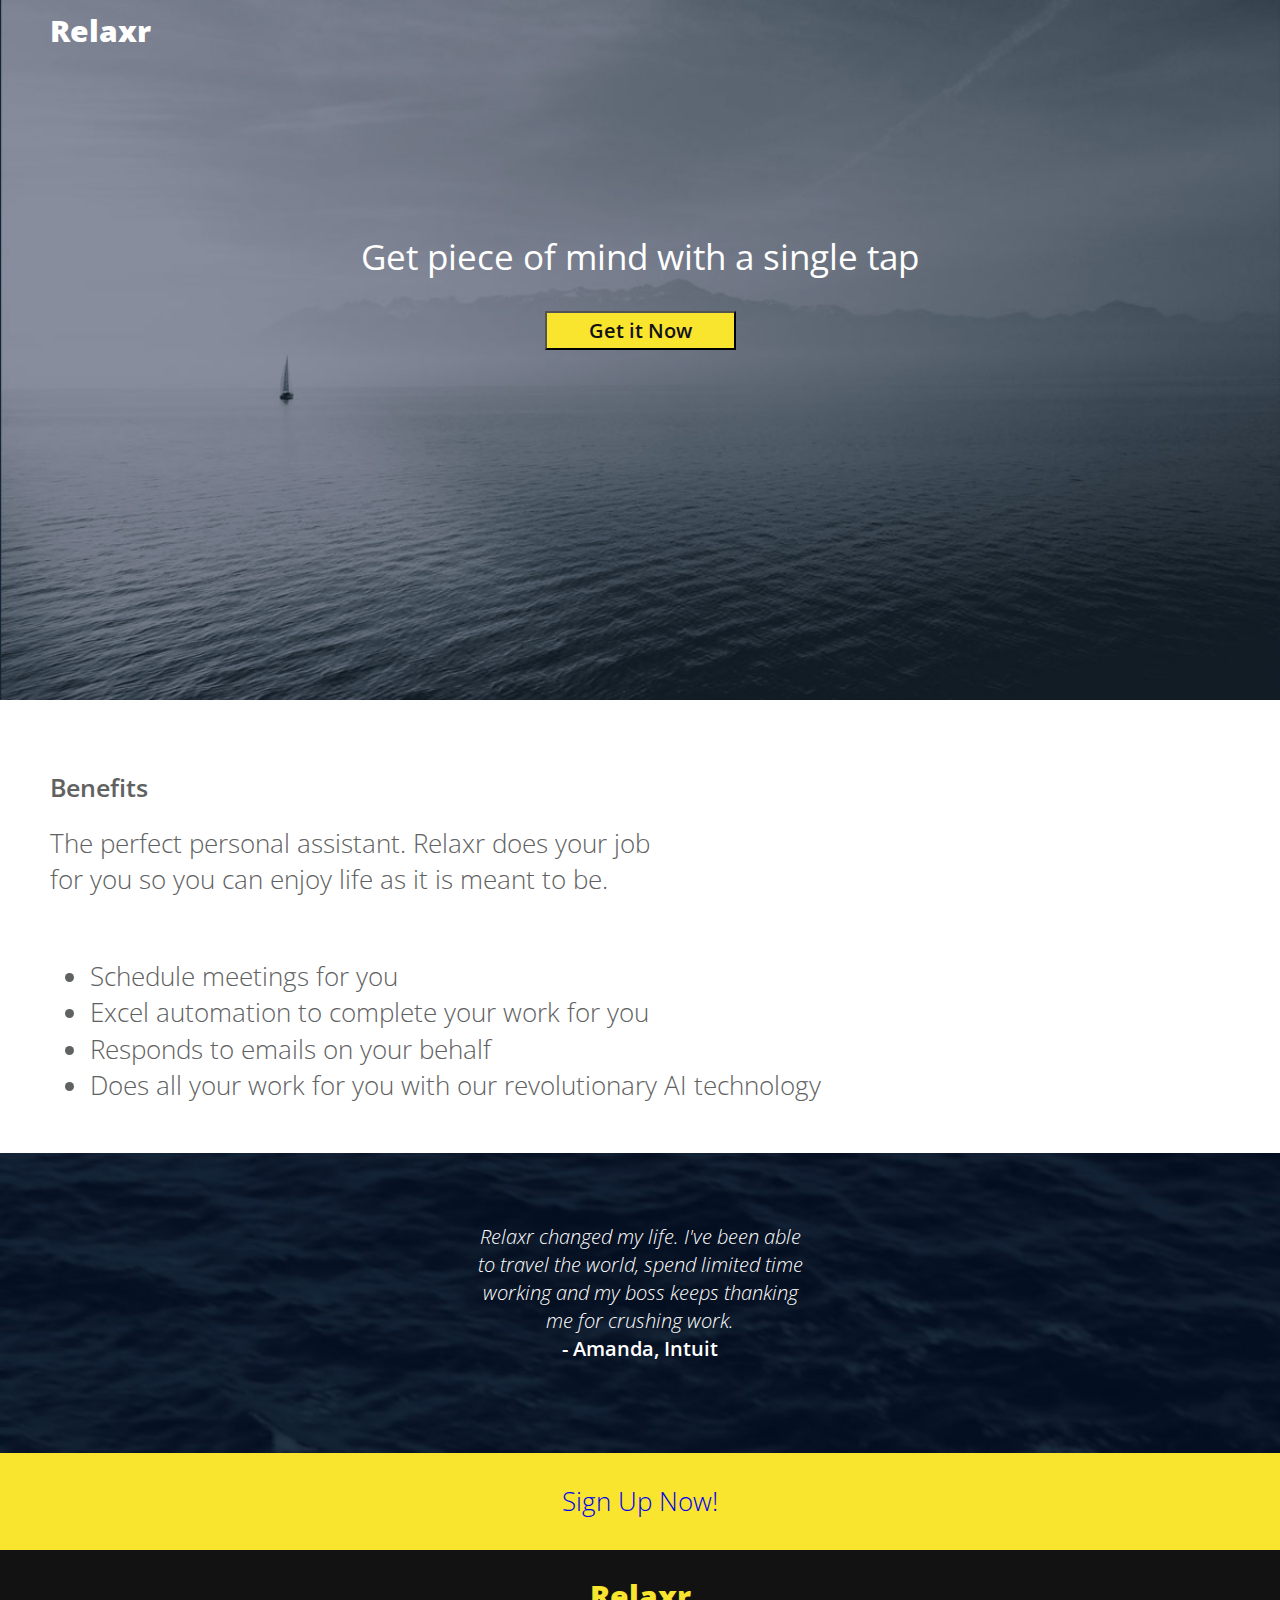
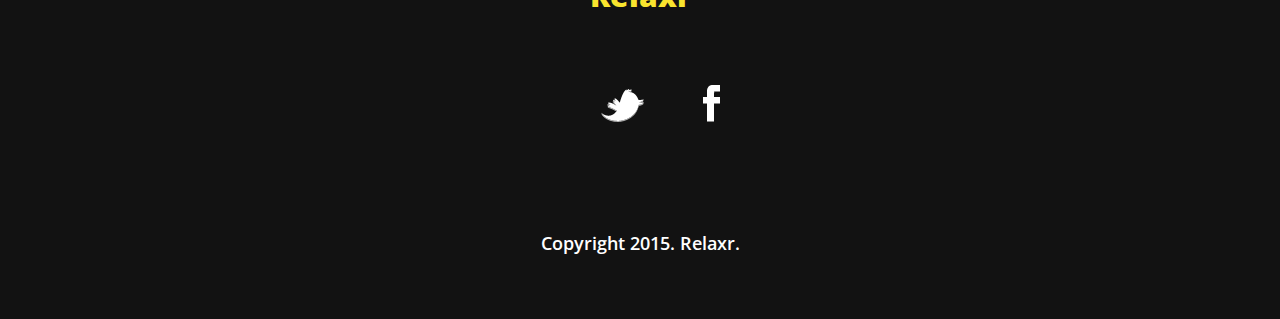
<file: index.html>
<!DOCTYPE html>
<html lang="en">
	<head>
    	<meta charset="utf-8">
    	<meta name="description" content="The perfect personal assistant. Relaxr does your job for you so you can enjoy life as it is meant to be.">

			<title>Relaxr Landing Page</title>
			<link href='https://fonts.googleapis.com/css?family=Open+Sans:600,800,300italic,300' rel='stylesheet' type='text/css'>

			<!-- external CSS link -->
			<link rel="stylesheet" href="normalize.css">
			<link rel="stylesheet" href="style.css">

		</head>
			<body>
			<header>
			<div class="top_section">
					<h1 class="logo">Relaxr</h1>
					<h2 class="mind">Get piece of mind with a single tap</h2>
						<center>
							<button class="button_yellow" href="#">Get it Now</button>
						</center>
			</div>
			</header>
			<div id="benefits">
				<div class="container">
					<h3>Benefits</h3>
					<p class="perfect">The perfect personal assistant. Relaxr does your job
					<br>
					for you so you can enjoy life as it is meant to be.</p>
						<ul class="list">
							<li>Schedule meetings for you</li>
							<li>Excel automation to complete your work for you</li>
							<li>Responds to emails on your behalf</li>
							<li>Does all your work for you with our revolutionary AI technology</li>
						</ul>
			</div>
		</div>
		<section id="testimonial">
			<div class="waves">
				<center>
					<blockquote>Relaxr changed my life. I've been able
						<br>
						to travel the world, spend limited time
						<br>
						working and my boss keeps thanking
						<br>
						me for crushing work.
					<br>
				<span>- Amanda, Intuit</span></blockquote>
				</center>
			</div>
		</section>
		<aside>
			<a class="button blue" href="#">Sign Up Now!</a>
		</aside>
		<footer>
			<h4 class="logo">Relaxr</h4>

			<ul>
				<li><a href="#"><img src="images/twitter.png" alt="Twitter logo"></a></li>
				<li><a href="#"><img src="images/facebook.png" alt="Facebook logo"></a></li>
			</ul>

			<p class="copyright">Copyright 2015. Relaxr.</p>
		</footer>
	</body>
</html>
</file>
<file: style.css>
/* top_section */
header {
    background-image: url('images/header_bg.jpg');
    font-family: 'Open Sans', Helvetica, Arial, sans-serif;
    font-weight: 300;
    background-size:cover;
    height: 600px;
    width: auto;
    padding: 50px;
}

body {
  color: #f0efef;
  font-size: 26px;
  line-height: 1.4;
  color: #606161;
  font-family: 'Open Sans', Helvetica, Arial, sans-serif;
  font-weight: 300;
}
a {
  text-decoration: none;
}

.logo {
    font-family: 'Open Sans', sans-serif;
    font-weight: 800;
    font-size: 30px;
    color: white;
    margin: -40px 0px 0px 0px
}

.mind {
    font-family: 'Open Sans', sans-serif;
    font-weight: 400;
    float: center;
    font-size: 35px;
    text-align: center;
    color: white;
    margin-top: 180px;
}

 .button_yellow {
  font-family: 'Open Sans', sans-serif;
  font-weight: 600;
  font-size: 20px;
  text-align: center;
  display: inline-block;
  padding: 4px 42px;
  background: #f9e42e;
  color: #121212;
}
/* benefits */

h3 {
  font-family: 'Open Sans', sans-serif;
  font-weight: 600;
  font-size: 25px;
  margin: 70px 0px 10px 50px;
}

.perfect {
  font-family: 'Open Sans', sans-serif;
  font-weight: 300;
  margin: 20px 0px 10px 50px;
}

.list {
  font-family: 'Open Sans', sans-serif;
  font-weight: 300;
  margin: 20px 0px 10px 50px;
  padding: 40px;
}

/* Testimonial */

.waves {
  background-image: url('images/testimonial_bg.jpg');
  background-size:cover;
  height: 200px;
  width: auto;
  padding: 50px;
}

blockquote {
  font-family: 'Open Sans', sans-serif;
  font-weight: 300;
  font-size: 20px;
  color: white;
  font-style: italic;
  text-align: center;
  width: 580px;
  margin: 20 auto;
}

blockquote span {
  font-weight: 600;
  display: block;
  font-style: normal;
}

/* bottom section */

aside {
  background: #f9e42e;
  padding: 30px;
  text-align: center
}
footer {
  background: #121212;
  padding: 65px 0 45px;
  text-align: center;
}
footer .logo {
  color: #f9e42e;
  margin-bottom: 68px;
}
footer ul li {
  display: inline-block;
  list-style: none;
  margin: 0 26px 75px;
}
footer p {
  font-size: 18px;
  color: #fff;
  font-weight: 600;
}


/*nav a {
  display: block;
  background: #990000;
  color: #fff;
  padding: 10px 15 px;
  text-decoration: none;
}*/

/** {
  border: solid 1px red;
}*/

/* Navbar Styling */
</file>
